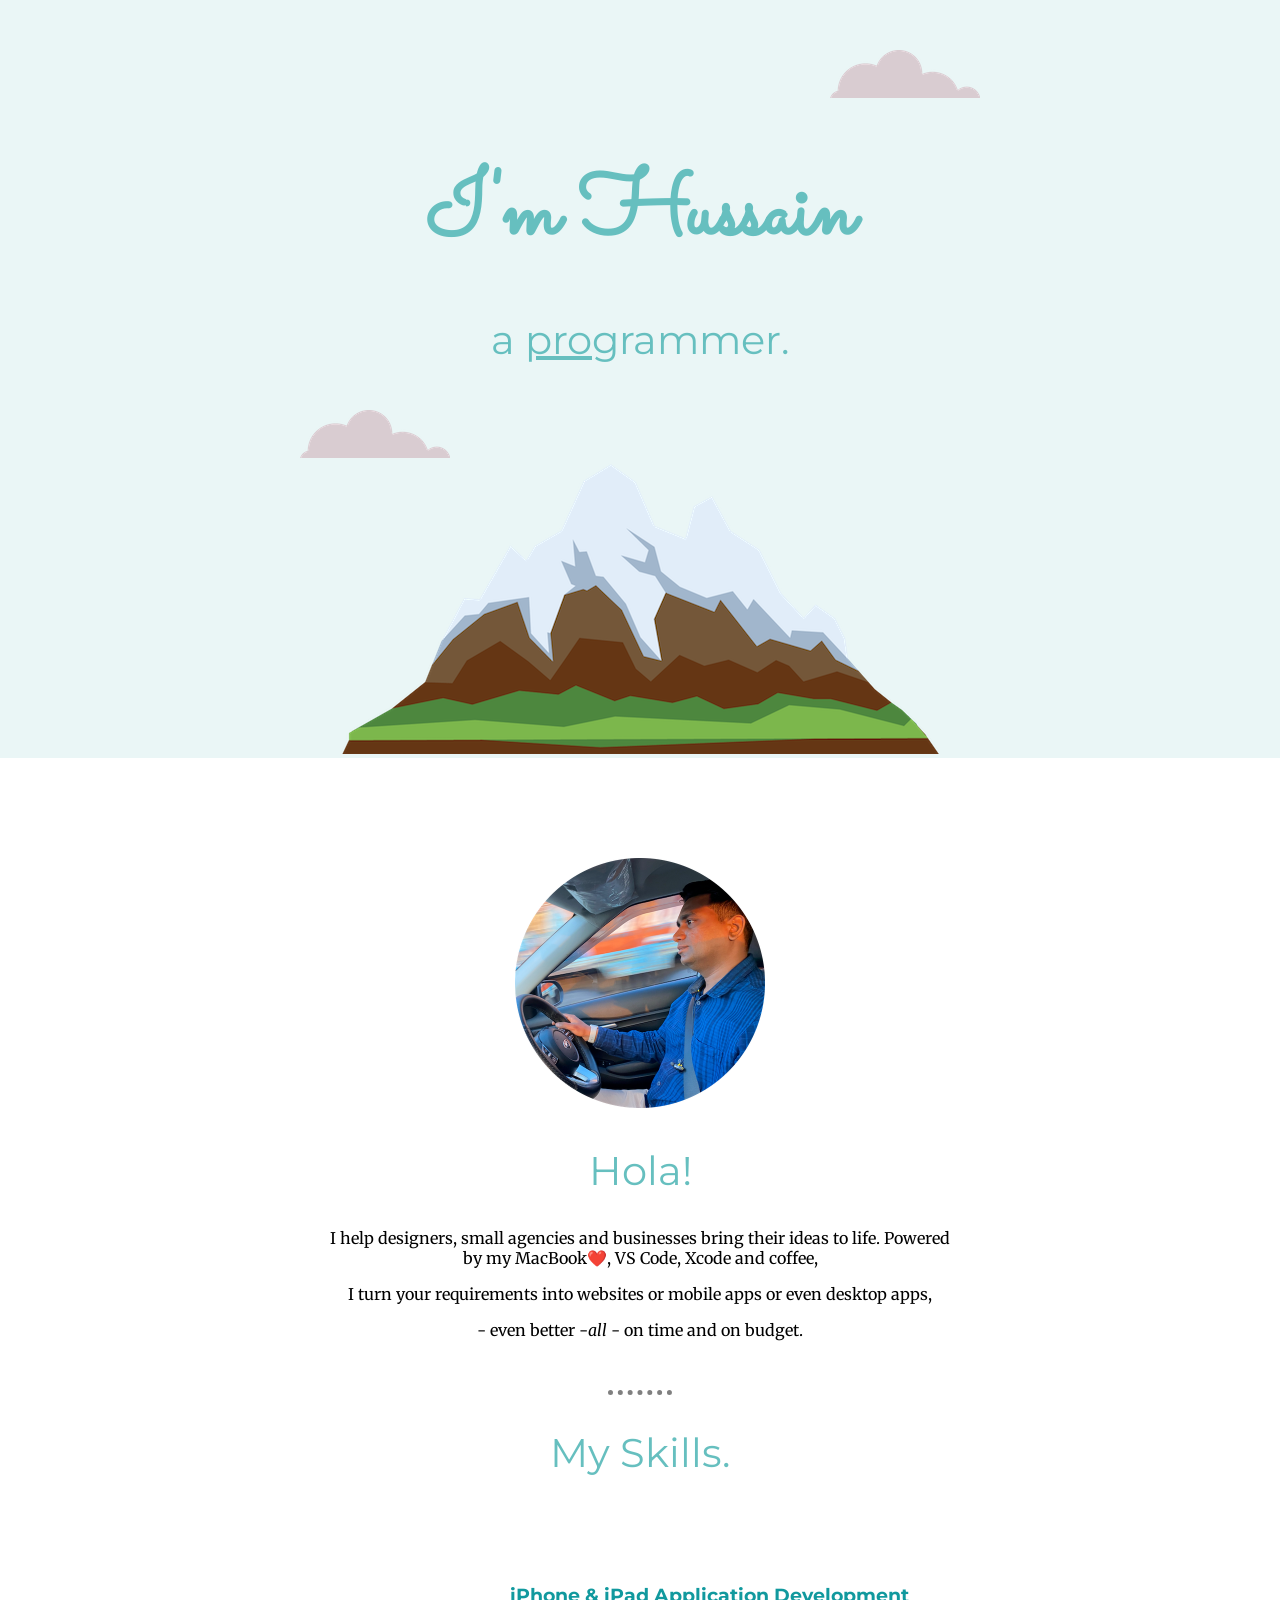
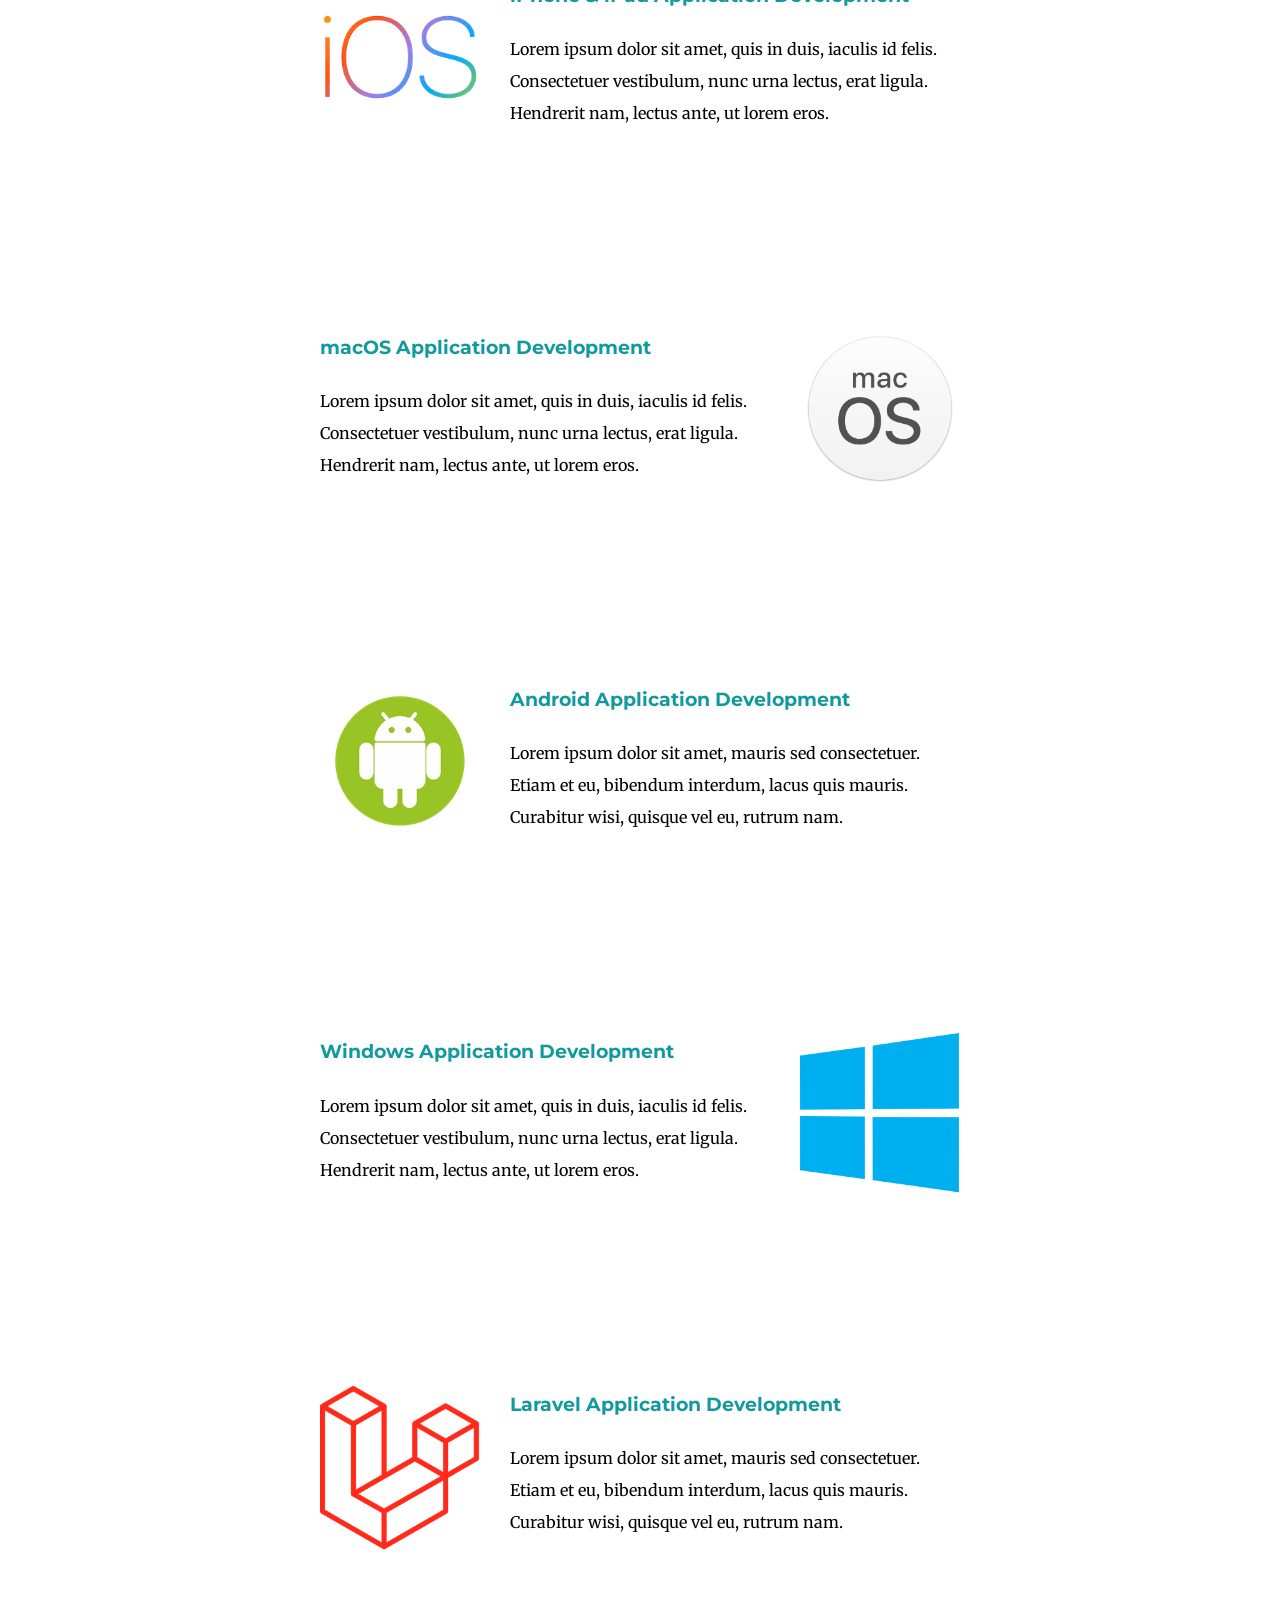
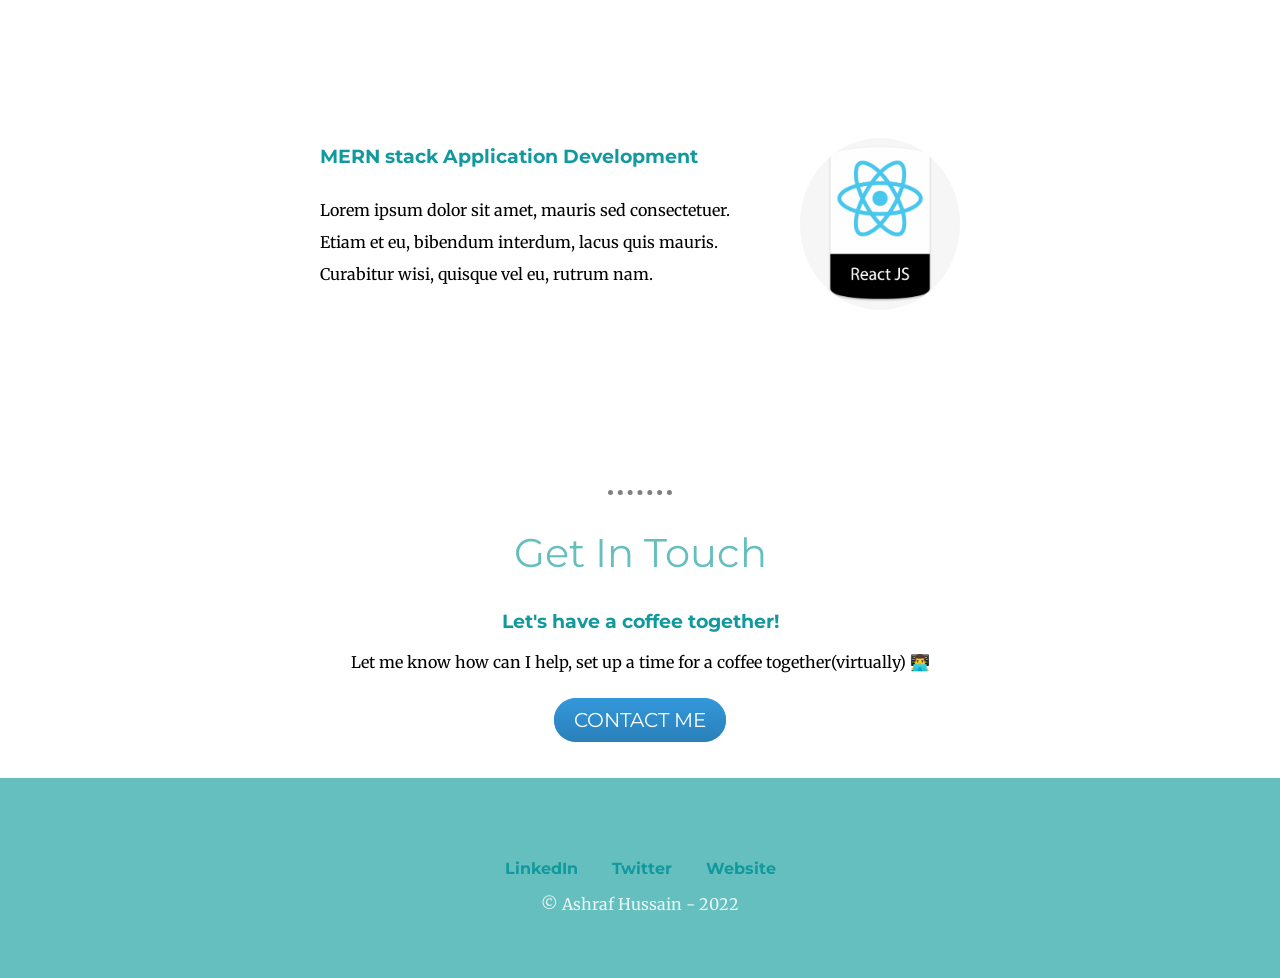
<file: index.html>
<!DOCTYPE html>
<html lang="en" dir="ltr">
  <head>
    <meta charset="utf-8">
    <title>Ashraf Hussain | Portfolio</title>
    <link rel="stylesheet" href="css/styles-new.css">
    <link rel="icon" href="favicon.ico">
    <link rel="preconnect" href="https://fonts.googleapis.com">
    <link rel="preconnect" href="https://fonts.gstatic.com" crossorigin>
    <link href="https://fonts.googleapis.com/css2?family=Merriweather&family=Montserrat&family=Sacramento&display=swap" rel="stylesheet">
  </head>
  <body>
    <div class="top-container">
      <img class="cloud-top" src="images/cloud.png" alt="cloud-img">
      <h1 class="title primary-color">I'm Hussain</h1>
      <img class="cloud-bottom" src="images/cloud.png" alt="cloud-img">
      <h2 class="primary-color">a <span class="pro">pro</span>grammer.</h2>
      <img src="images/mountain.png" alt="mountain-img">
    </div>
    <div class="middle-container">
      <div class="profile">
        <img class="profile-img" src="images/profile.png" alt="ashraf-profile-img">
        <h2 class="primary-color">Hola!</h2>
        <p>I help designers, small agencies and businesses bring their ideas to life. Powered by my MacBook❤️, VS Code, Xcode and coffee,</p>
        <p>I turn your requirements into websites or mobile apps or even desktop apps,</p>
        <p>- even better -<em>all</em> - on time and on budget.</p>
      </div>
      <hr class="custom-hr">
      <div class="skills">
      <h2 class="primary-color">My Skills.</h2>
      <div class="skill-row">
        <img class="img-float-left-25" src="images/ios.png" alt="ios">
        <h3 class="secondary-color">iPhone & iPad Application Development</h3>
        <p>Lorem ipsum dolor sit amet, quis in duis, iaculis id felis. Consectetuer vestibulum, nunc urna lectus, erat ligula. Hendrerit nam, lectus ante, ut lorem eros.</p>
      </div>
      <div class="skill-row">
        <img class="img-float-right-25" src="images/macosx.png" alt="macosx">
        <h3 class="secondary-color">macOS Application Development</h3>
        <p>Lorem ipsum dolor sit amet, quis in duis, iaculis id felis. Consectetuer vestibulum, nunc urna lectus, erat ligula. Hendrerit nam, lectus ante, ut lorem eros.</p>
      </div>
      <div class="skill-row">
        <img class="circular img-float-left-25" src="images/android.png" alt="android">
        <h3 class="secondary-color">Android Application Development</h3>
        <p>Lorem ipsum dolor sit amet, mauris sed consectetuer. Etiam et eu, bibendum interdum, lacus quis mauris. Curabitur wisi, quisque vel eu, rutrum nam.</p>
      </div>
      <div class="skill-row">
        <img class="img-float-right-25" src="images/windows.png" alt="windows">
        <h3 class="secondary-color">Windows Application Development</h3>
        <p>Lorem ipsum dolor sit amet, quis in duis, iaculis id felis. Consectetuer vestibulum, nunc urna lectus, erat ligula. Hendrerit nam, lectus ante, ut lorem eros.</p>
      </div>
      <div class="skill-row">
        <img class="img-float-left-25" src="images/laravel.png" alt="laravel">
        <h3 class="secondary-color">Laravel Application Development</h3>
        <p>Lorem ipsum dolor sit amet, mauris sed consectetuer. Etiam et eu, bibendum interdum, lacus quis mauris. Curabitur wisi, quisque vel eu, rutrum nam.</p>
      </div>
      <div class="skill-row">
        <img class="circular img-float-right-25" src="images/react.jpg" alt="react">
        <h3 class="secondary-color">MERN stack Application Development</h3>
        <p>Lorem ipsum dolor sit amet, mauris sed consectetuer. Etiam et eu, bibendum interdum, lacus quis mauris. Curabitur wisi, quisque vel eu, rutrum nam.</p>
      </div>
    </div>
    <hr class="custom-hr">
    <div class="bottom-container">
      <div class="contact-me">
        <h2 class="primary-color">Get In Touch</h2>
        <h3 class="secondary-color">Let's have a coffee together!</h3>
        <p>Let me know how can I help, set up a time for a coffee together(virtually) 👨‍💻</p><br />
        <a class="btn" href="mailto:mailboxtohussain@me.com">CONTACT ME</a>
      </div>
    </div>
  </div>


  <div class="footer">
    <div class="links">
      <a class="footer-link" href="https://www.linkedin.com/">LinkedIn</a>
      <a class="footer-link" href="https://twitter.com/">Twitter</a>
      <a class="footer-link" href="https://www.appbrewery.co/">Website</a>
    </div>

    <p class="copyright">© Ashraf Hussain - 2022</p>
  </div>

  </body>
</html>
</file>
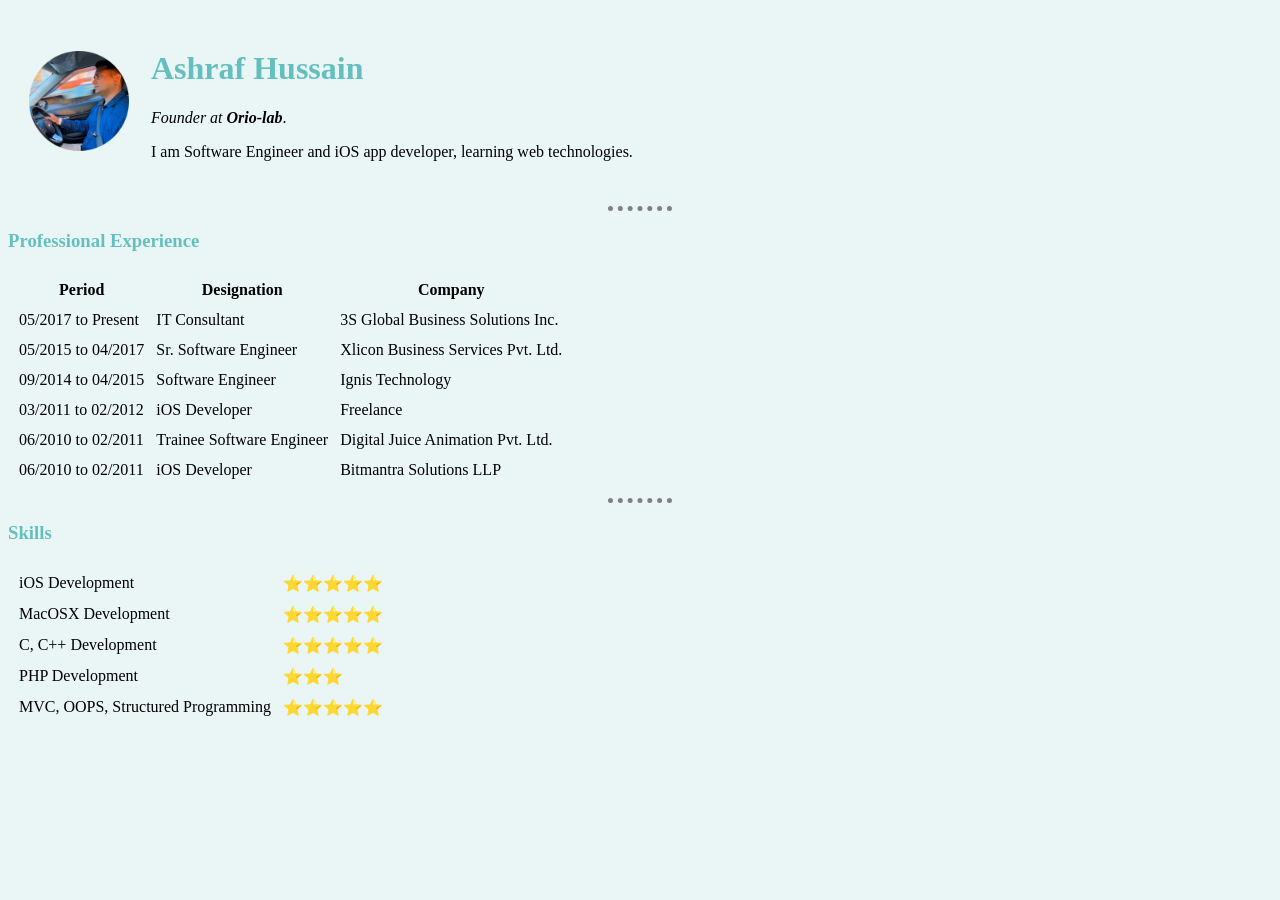
<file: index-detailed.html>
<!DOCTYPE html>
<html lang="en" dir="ltr">
  <head>
    <meta charset="utf-8">
    <title>Ashraf's Personal Site</title>
    <link rel="stylesheet" href="css/styles.css">
  </head>
  <body>
    <table cellspacing="20">
      <tr>
        <td>
          <img src="images/profile.png" alt="ashraf profile image" style="height:100px; width=100px;">
        </td>
        <td>
          <h1>Ashraf Hussain</h1>
          <p><em>Founder at <strong>Orio-lab</strong></em>.</p>
          <p>I am Software Engineer and iOS app developer, learning web technologies.</p>
        </td>
      </tr>
    </table>
    <hr>
    <h3>Professional Experience</h3>
    <table cellspacing="10">
      <th>
        Period
      </th>
      <th>
        Designation
      </th>
      <th>
        Company
      </th>
      <tr>
        <td>05/2017 to Present</td>
        <td>IT Consultant</td>
        <td>3S Global Business Solutions Inc.</td>
      </tr>
      <tr>
        <td>05/2015 to 04/2017</td>
        <td>Sr. Software Engineer</td>
        <td>Xlicon Business Services Pvt. Ltd.</td>
      </tr>
      <tr>
        <td>09/2014 to 04/2015</td>
        <td>Software Engineer</td>
        <td>Ignis Technology</td>
      </tr>
      <tr>
        <td>03/2011 to 02/2012</td>
        <td>iOS Developer</td>
        <td>Freelance</td>
      </tr>
      <tr>
        <td>06/2010 to 02/2011</td>
        <td>Trainee Software Engineer</td>
        <td>Digital Juice Animation Pvt. Ltd.</td>
      </tr>
      <tr>
        <td>06/2010 to 02/2011</td>
        <td>iOS Developer</td>
        <td>Bitmantra Solutions LLP</td>
      </tr>
    </table>
    <hr>
    <h3>Skills</h3>
    <table cellspacing="10">
      <tr>
        <td>iOS Development</td>
        <td>⭐⭐⭐⭐⭐</td>
      </tr>
      <tr>
        <td>MacOSX Development</td>
        <td>⭐⭐⭐⭐⭐</td>
      </tr>
      <tr>
        <td>C, C++ Development</td>
        <td>⭐⭐⭐⭐⭐</td>
      </tr>
      <tr>
        <td>PHP Development</td>
        <td>⭐⭐⭐</td>
      </tr>
      <tr>
        <td>MVC, OOPS, Structured Programming</td>
        <td>⭐⭐⭐⭐⭐</td>
      </tr>
    </table>
  </body>
</html>
</file>
<file: css/styles-new.css>
body {
  margin: 0;
  text-align: center;
  font-family: 'Merriweather', serif;
}
h1 {
  margin: 50px auto 0 auto;
  font-family: 'Sacramento', cursive;
  font-size: 5.625rem;
}

h2 {
  font-family: 'Montserrat', sans-serif;
  font-size: 2.5rem;
  font-weight: normal;
}
h3 {
  font-family: 'Montserrat', sans-serif;
}
a:hover {
  color: #EAF6F6;
}
.custom-hr {
  border-style: none;
  border-top-style: dotted;
  border-color: grey;
  border-width: 5px;
  width: 5%;
}

.top-container {
  background-color: #EAF6F6;
  position: relative;
  padding-top: 100px;
}
.middle-container {
  margin-top: 50px;
}
.bottom-container {

}
.cloud-top {
  position: absolute;
  top: 50px;
  right: 300px;
}
.cloud-bottom {
  position: absolute;
  left: 300px;
  bottom: 300px;
}

.pro {
  text-decoration: underline;
}

.profile-img {
  width: 250px;
  height: 250px;
}
.primary-color {
  color: #66BFBF;
}
.secondary-color {
  color: #11999E;
}
.skill-row {
  width: 50%;
  margin: 100px auto 200px auto;
  line-height: 2;
  text-align: left;
}
.skills {

}
.img-float-left-25 {
  width: 25%;
  float: left;
  margin-right: 30px;
}
.img-float-right-25 {
  width: 25%;
  float: right;
  margin-left: 30px;
}
.circular {
  border-radius: 50%;
}

.btn {
  background: #3498db;
  background-image: -webkit-linear-gradient(top, #3498db, #2980b9);
  background-image: -moz-linear-gradient(top, #3498db, #2980b9);
  background-image: -ms-linear-gradient(top, #3498db, #2980b9);
  background-image: -o-linear-gradient(top, #3498db, #2980b9);
  background-image: linear-gradient(to bottom, #3498db, #2980b9);
  -webkit-border-radius: 28;
  -moz-border-radius: 28;
  border-radius: 28px;
  font-family: 'Montserrat', sans-serif;
  color: #ffffff;
  font-size: 20px;
  padding: 10px 20px 10px 20px;
  text-decoration: none;
}

.btn:hover {
  background: #3cb0fd;
  background-image: -webkit-linear-gradient(top, #3cb0fd, #3498db);
  background-image: -moz-linear-gradient(top, #3cb0fd, #3498db);
  background-image: -ms-linear-gradient(top, #3cb0fd, #3498db);
  background-image: -o-linear-gradient(top, #3cb0fd, #3498db);
  background-image: linear-gradient(to bottom, #3cb0fd, #3498db);
  text-decoration: none;
}

.footer {
  margin-top: 50px;
  background-color: #66BFBF;
  height: 200px;
}
.footer-link {
  color: #11999E;
  font-weight: bold;
  margin: 20px 15px 20px 15px;
  font-family: 'Montserrat', sans-serif;
  text-decoration: none;
}
.links {
  padding-top: 80px;
}
.copyright {
  color: #EAF6F6;
}
.contact-me {
  height: 200px;
}
.profile {
  width: 50%;
  margin: 100px auto 50px auto;
}
</file>
<file: css/styles.css>
body {
  background-color: #EAF6F6;
}
h1, h3 {
  color: #66BFBF;
}

hr {
  border-style: none;
  border-top-style: dotted;
  border-color: grey;
  border-width: 5px;
  width: 5%;
}
</file>
